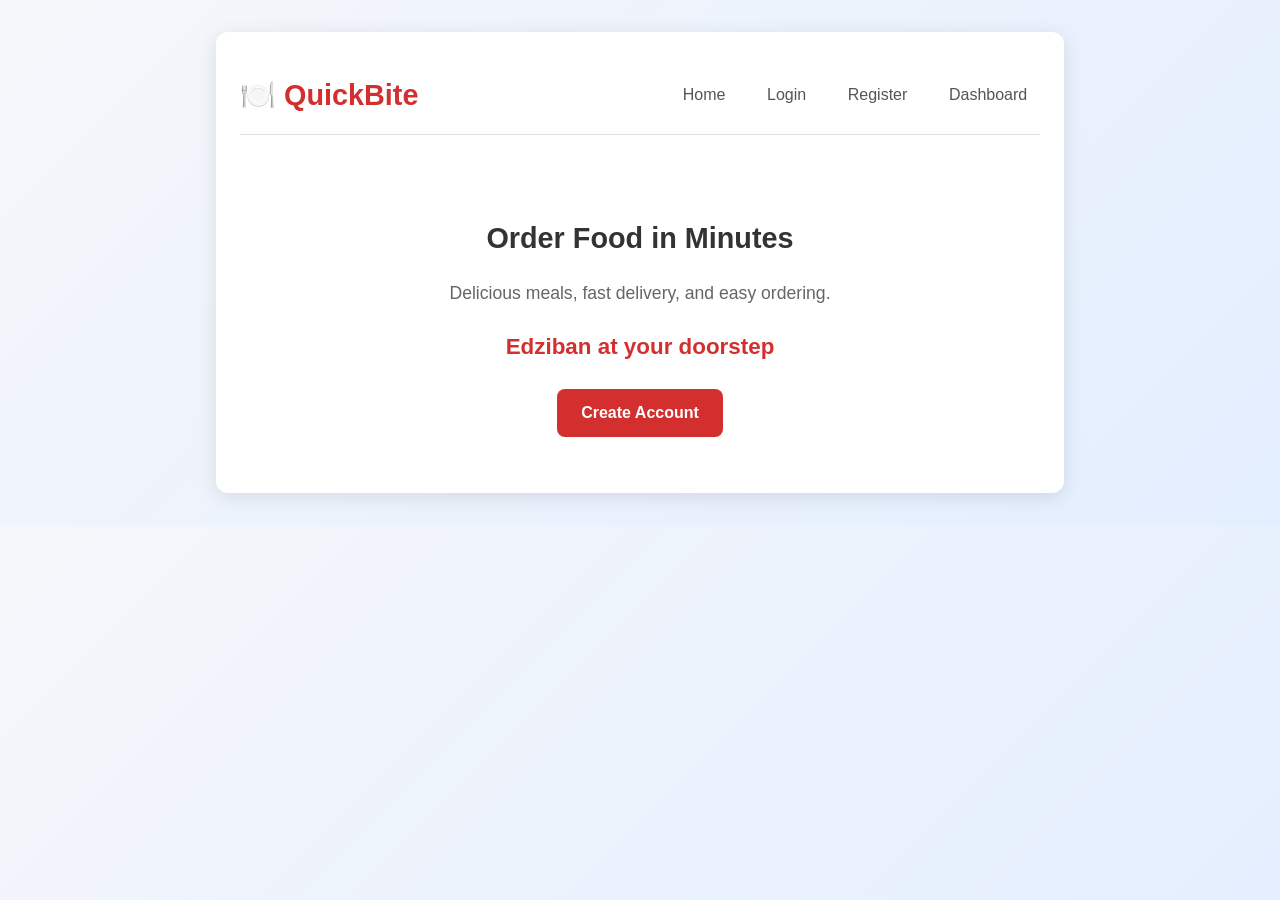
<file: index.html>
<!DOCTYPE html>
<html lang="en">
<head>
    <meta charset="UTF-8">
    <meta name="viewport" content="width=device-width, initial-scale=1.0">
    <title>QuickBite Food Order</title>
    <link rel="stylesheet" href="style.css">
</head>
<body>
    <div class="container">
        <header>
            <h1>🍽️ QuickBite</h1>
            <nav>
                <a href="index.html">Home</a>
                <a href="login.html">Login</a>
                <a href="register.html">Register</a>
                <a href="dashboard.html">Dashboard</a>
            </nav>
        </header>

        <main>
            <div class="hero">
                <h2>Order Food in Minutes</h2>
                <p>Delicious meals, fast delivery, and easy ordering.</p>
                <h3>Edziban at your doorstep</h3>
                <a href="register.html" class="btn">Create Account</a>
            </div>
        </main>
    </div>
</body>
</html>
</file>
<file: style.css>
body {
    font-family: 'Segoe UI', Tahoma, Geneva, Verdana, sans-serif;
    background: linear-gradient(135deg, #f5f7fa 0%, #e3eeff 100%);
    color: #333;
    line-height: 1.6;
    margin: 0;
    padding: 0;
}

.container {
    max-width: 800px;
    margin: 2rem auto;
    padding: 1.5rem;
    background: #fff;
    border-radius: 12px;
    box-shadow: 0 4px 20px rgba(0,0,0,0.1);
}

header {
    display: flex;
    justify-content: space-between;
    align-items: center;
    padding: 1rem 0;
    margin-bottom: 1.5rem;
    border-bottom: 1px solid #e0e0e0;
}

header h1 {
    font-size: 1.8rem;
    color: #d32f2f;
    margin: 0;
}

nav {
    display: flex;
    gap: 1rem;
}

nav a {
    text-decoration: none;
    color: #555;
    font-weight: 500;
    padding: 0.4rem 0.8rem;
    border-radius: 6px;
    transition: all 0.3s ease;
}

nav a:hover {
    background: #d32f2f;
    color: white;
}

.hero {
    text-align: center;
    padding: 2rem 1rem;
}

.hero h2 {
    font-size: 1.8rem;
    color: #333;
    margin-bottom: 0.5rem;
}

.hero p {
    color: #666;
    margin-bottom: 1rem;
    font-size: 1.1rem;
}

.hero h3 {
    color: #d32f2f;
    margin-bottom: 1.5rem;
    font-size: 1.4rem;
}

.btn {
    display: inline-block;
    background: #d32f2f;
    color: white;
    padding: 0.7rem 1.5rem;
    border-radius: 8px;
    text-decoration: none;
    font-weight: 600;
    transition: background 0.3s ease;
}

.btn:hover {
    background: #b71c1c;
}

/* Responsive Design */
@media (max-width: 768px) {
    .container {
        margin: 1rem;
        padding: 1rem;
    }
    
    header {
        flex-direction: column;
        gap: 1rem;
        text-align: center;
    }
    
    nav {
        flex-wrap: wrap;
        justify-content: center;
    }
    
    .hero h2 {
        font-size: 1.5rem;
    }
}
</file>
